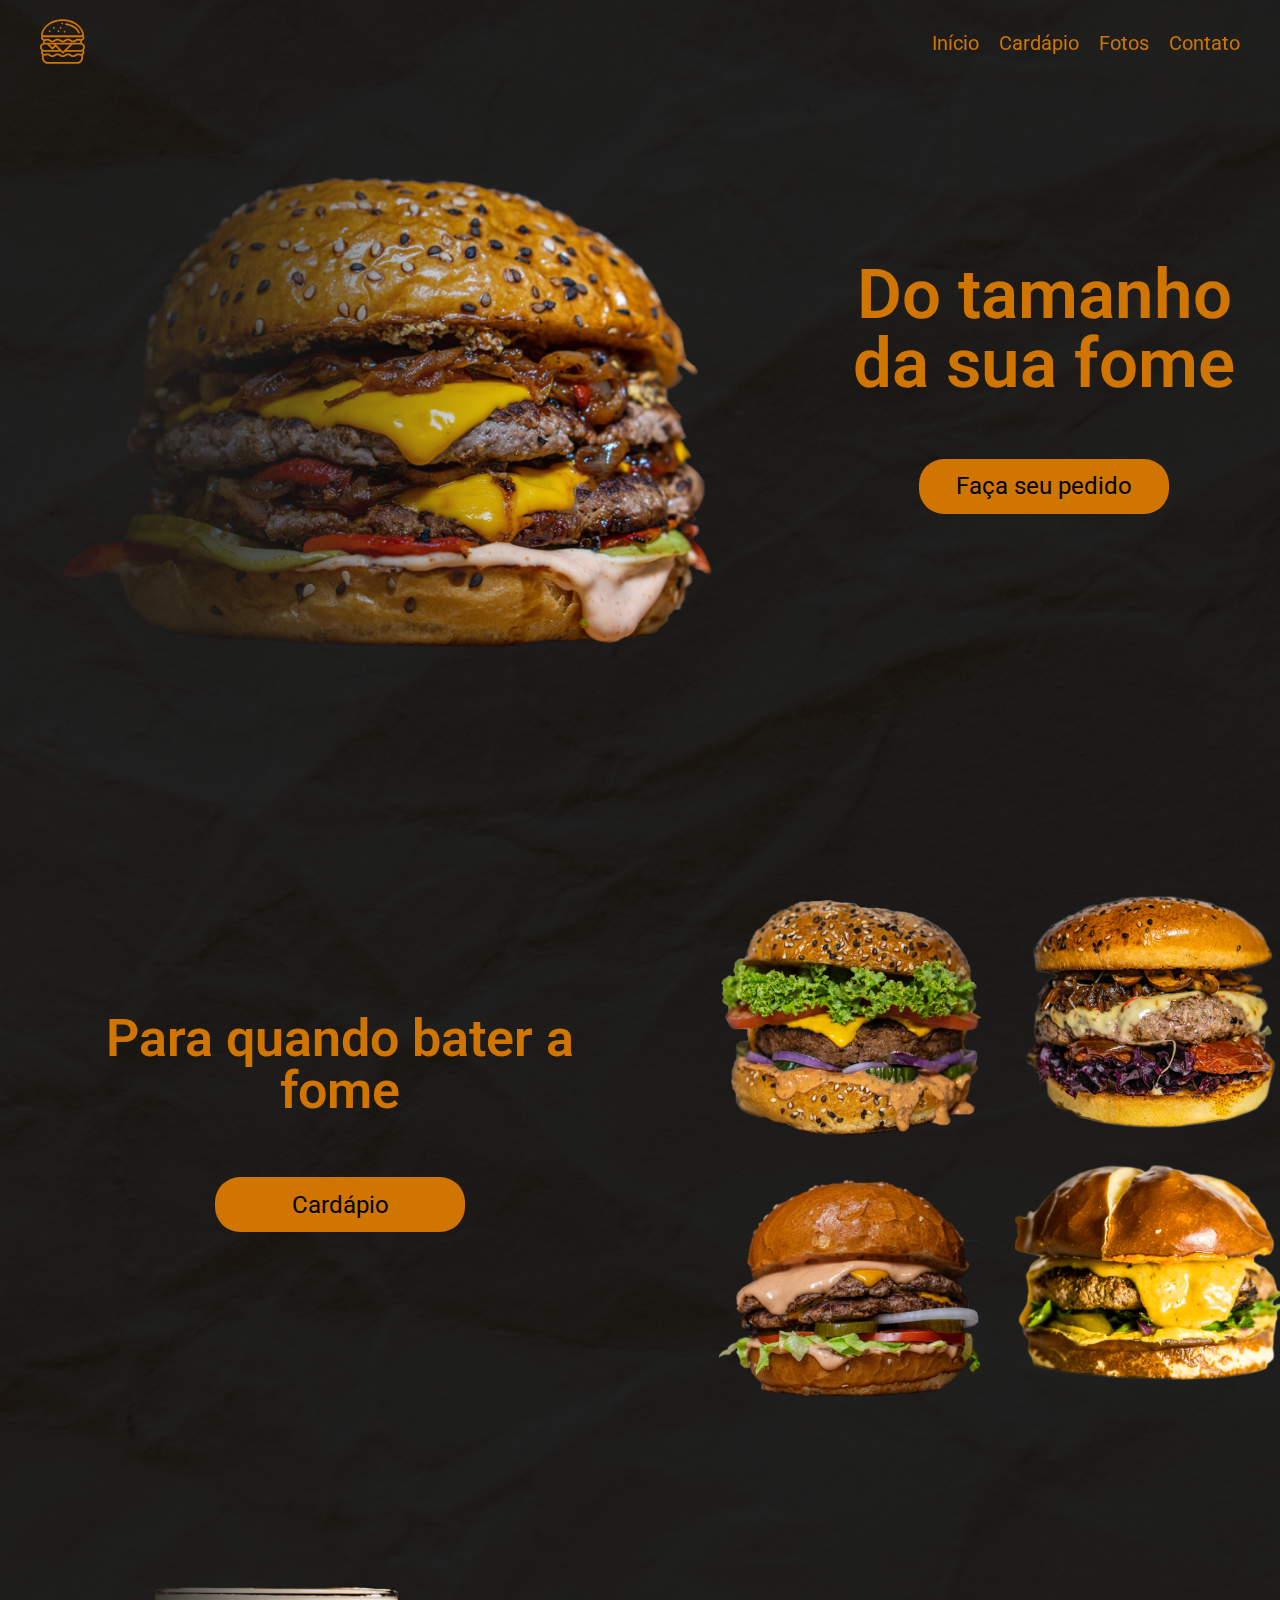
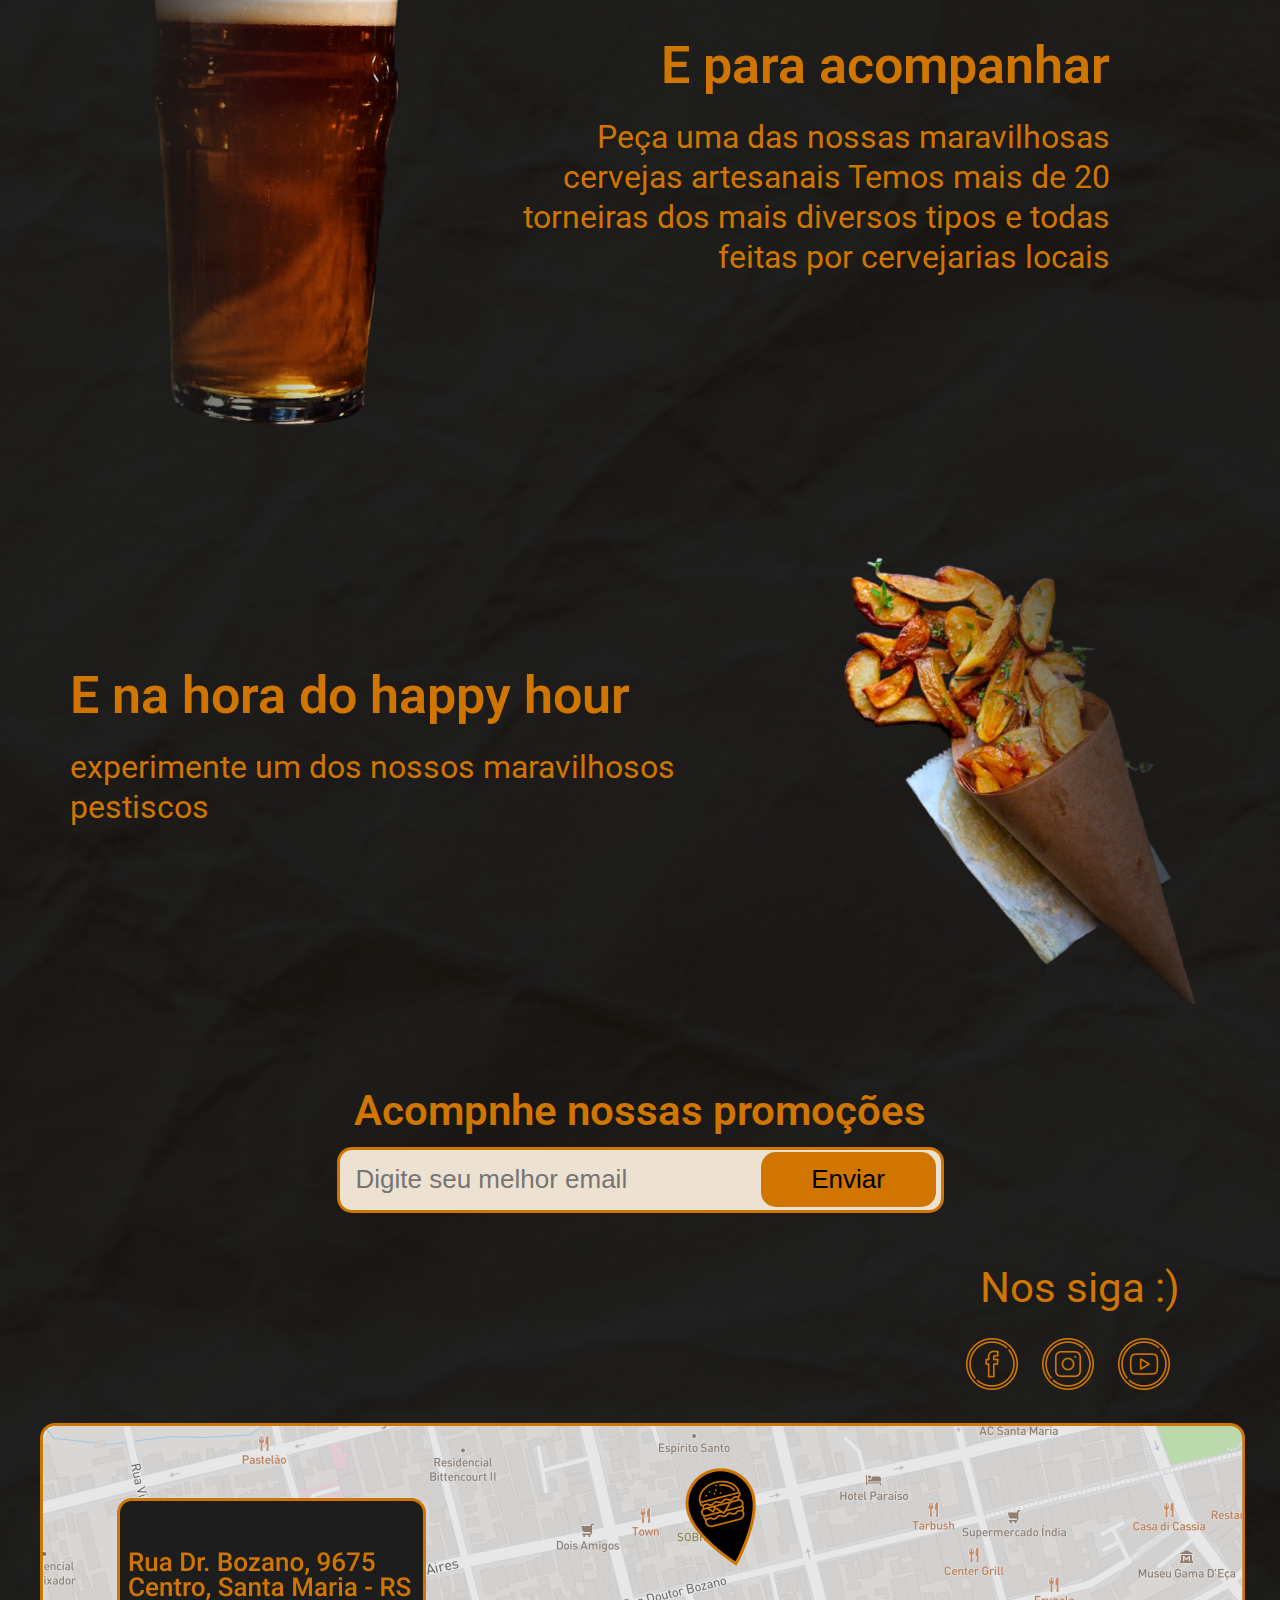
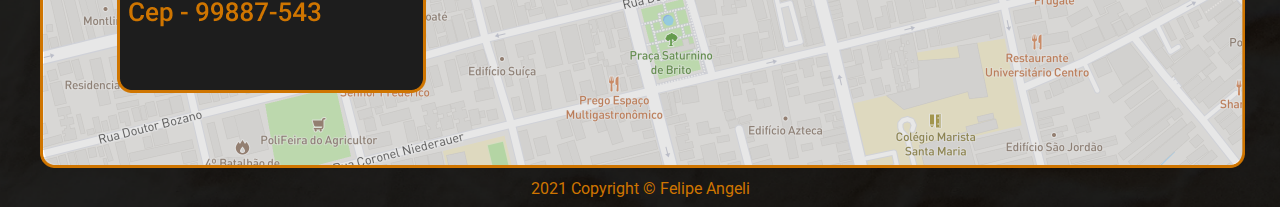
<file: index.html>
<!DOCTYPE html>
<html lang="pt-br">
<head>
    <meta charset="UTF-8">
    <meta http-equiv="X-UA-Compatible" content="IE=edge">
    <meta name="viewport" content="width=device-width, initial-scale=1.0">
    <link rel="stylesheet" href="css/reset.css">
    <link rel="stylesheet" href="css/style.css">
    <link rel="stylesheet" href="css/responsivo-style.css">

    <!--fontes-->
    <link rel="preconnect" href="https://fonts.googleapis.com">
    <link rel="preconnect" href="https://fonts.gstatic.com" crossorigin>
    <link href="https://fonts.googleapis.com/css2?family=Prompt:wght@400;500;600;700&family=Roboto:ital,wght@0,100;0,300;0,400;0,500;0,700;1,300;1,400;1,500&display=swap" rel="stylesheet">

    <!--Favicon-->
    <link rel="shortcut icon" href="imagens/logo.svg">

    <title>Hamburgueria</title>
</head>
<body>
    <header id="header">

        
            <h1><img src="imagens/logo.svg"></h1>

            <nav id="nav">
                
                <button  aria-label="Abrir Menu" id="btn-mobile" aria-haspopup="true" aria-controls="menu" aria-expanded="false">
                    <span id="hamburger"></span>
                </button>

                <ul id="menu" role="menu">
                    <li><a  href="index.html">Início</a></li>
                    <li><a  href="cardapio.html">Cardápio</a></li>
                    <li><a  href="fotos.html">Fotos</a></li>
                    <li><a  href="contato.html">Contato</a></li>
                </ul>
            </nav>
        
    </header>



   
    <main >

        <!--baner-->
        <section class="caixa-baner">

            
              
                <img  class="hamburguer-baner" src="imagens/banerhambuerguer.png" alt="hamburguer do baner">
            
    

           <div class="texto-baner">
               
                <h2>Do tamanho da sua fome</h2>


                <button class="btn-pedido">Faça seu pedido</button>

           </div>
         

        </section>


        <!--cardapio-->
        <section class="caixa-cardapio">

            <div class="texto-cardapio">
               
                <h2>Para quando bater a fome</h2>


                <button class="btn-pedido">Cardápio</button>

            </div>

            <div class="mosaico-hamburguer">
                <div class="row-hamburguers">
                     
                         <div class="row1">
                             
                            <img src="imagens/hamburguer-1.png" alt="foto hamburguer">
                            <img src="imagens/hamburguer-2.png" alt="foto hamburguer">
                        </div>
                        <div class="row2">
                            <img   src="imagens/hamburguer-3.png" alt="foto hamburguer">
                            <img  src="imagens/hamburguer-4.png" alt="foto hamburguer">
                         </div>
                     
                    
                </div>
            </div>




        </section>

         <!--bebida-->
        <section class="caixa-bebida">

            <img class="pint-baner" src="imagens/pint-baner.png" alt="pint de choppe">

            <div class="texto-bebida">
                <h2>E para acompanhar</h2>
                <h3>Peça uma das nossas maravilhosas cervejas artesanais Temos mais de 20 torneiras dos mais diversos tipos e todas feitas por cervejarias locais </h3>
            </div>

        </section>

         <!--acompanhamento-->
         <section class="caixa-acompanhamento">

            <div class="texto-acompanhamento"> 
                <h2>E na hora do happy hour</h2>
                <h3>experimente um dos nossos maravilhosos pestiscos </h3>
            </div>

            <img class="fritas-banner" src="imagens/fritas-banner.png" alt="batata frita rustica">


        </section>


    </main>

    <footer>

        
            <h2>Acompnhe nossas promoções</h2>

            <form class="newsletter">
                <input type="email" placeholder="Digite seu melhor email">
                <button type="submit" class="button_1">Enviar</button>
            </form>
        

            <div class="redes-sociais">
                <h3>Nos siga :)</h3>
                
                <ul>
                    <li><a href="#"></a><img src="imagens/facebook 1.png" alt="facebook"></li>
                    <li><a href="#"></a><img src="imagens/instagram 1.png" alt="instagram"></li>
                    <li><a href="#"></a><img src="imagens/youtube 1.png" alt="youtube"></li>
                </ul>
            </div>
        

            <img class="mapa" src="imagens/mapa.png" alt="mapa localização">

            <p> 2021 Copyright © Felipe Angeli</p>
    </footer>
     
    <script src="script.js"></script>
</body>
</html>
</file>
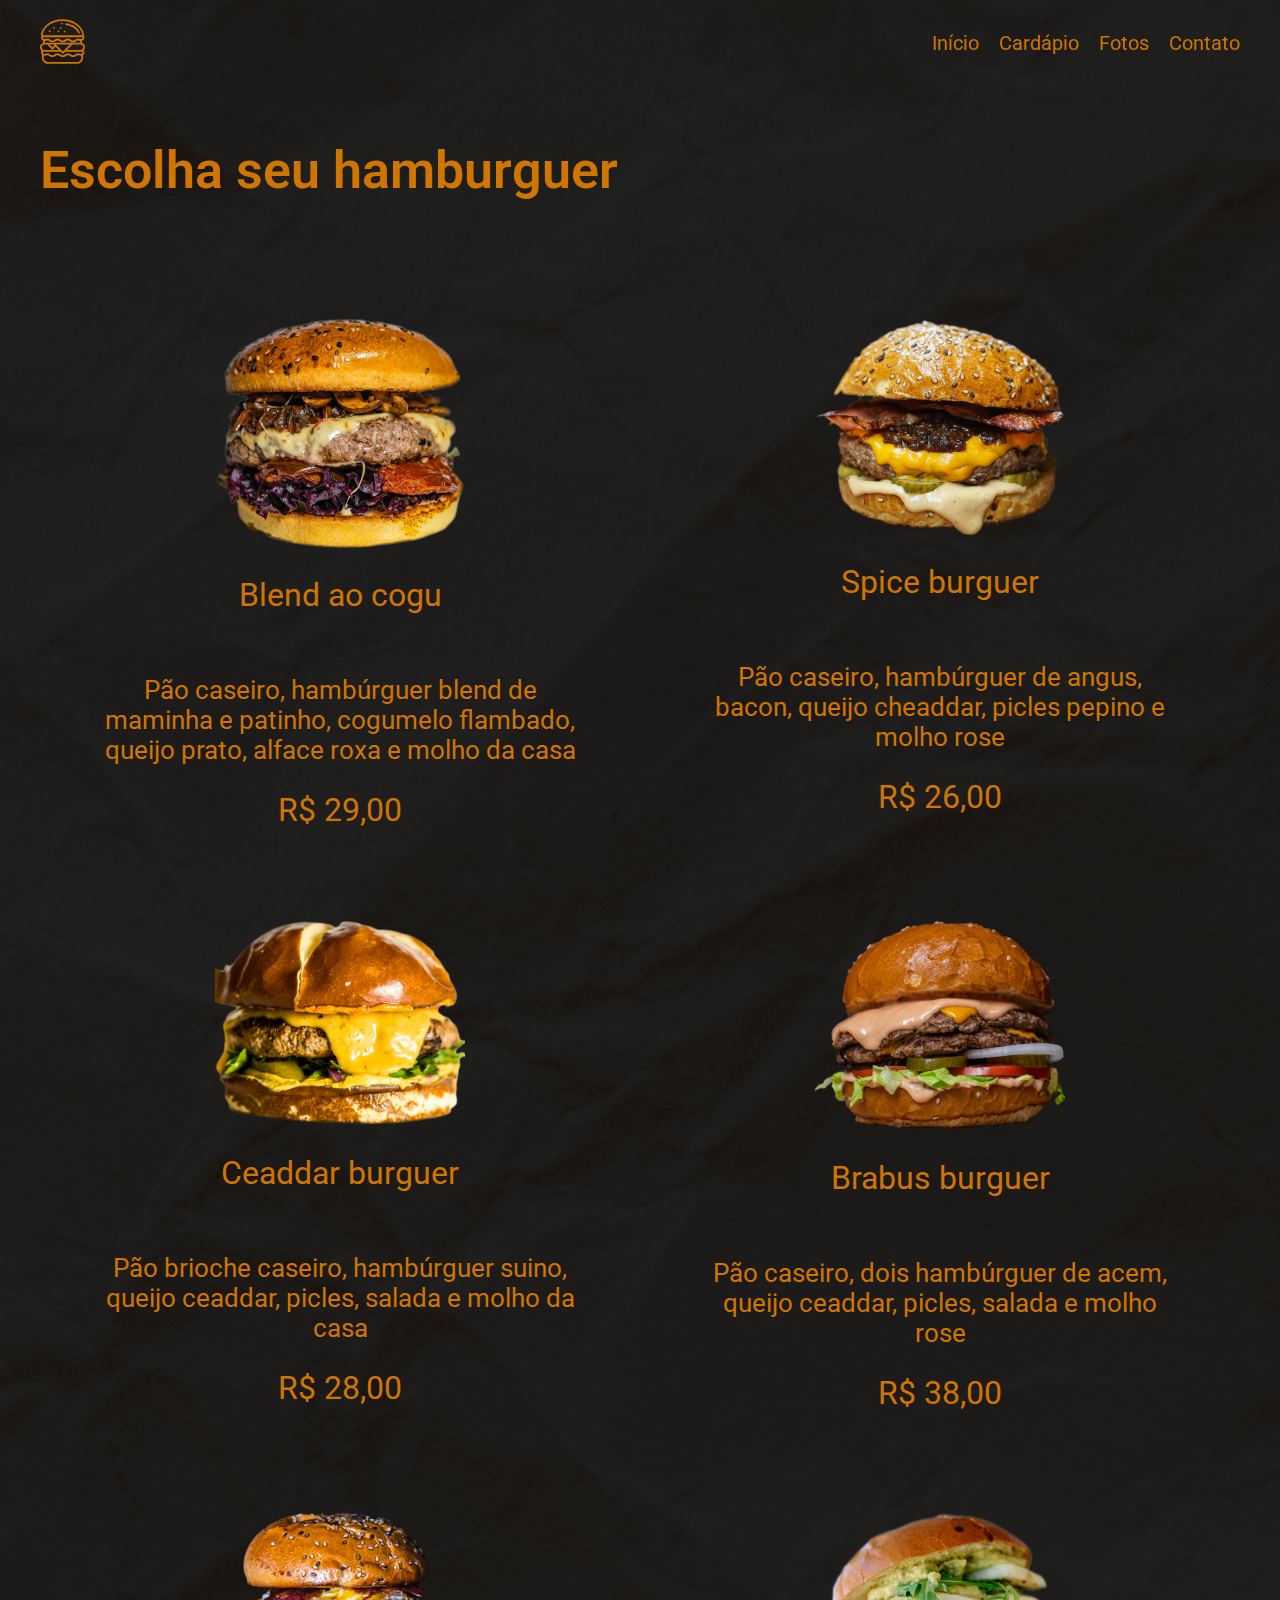
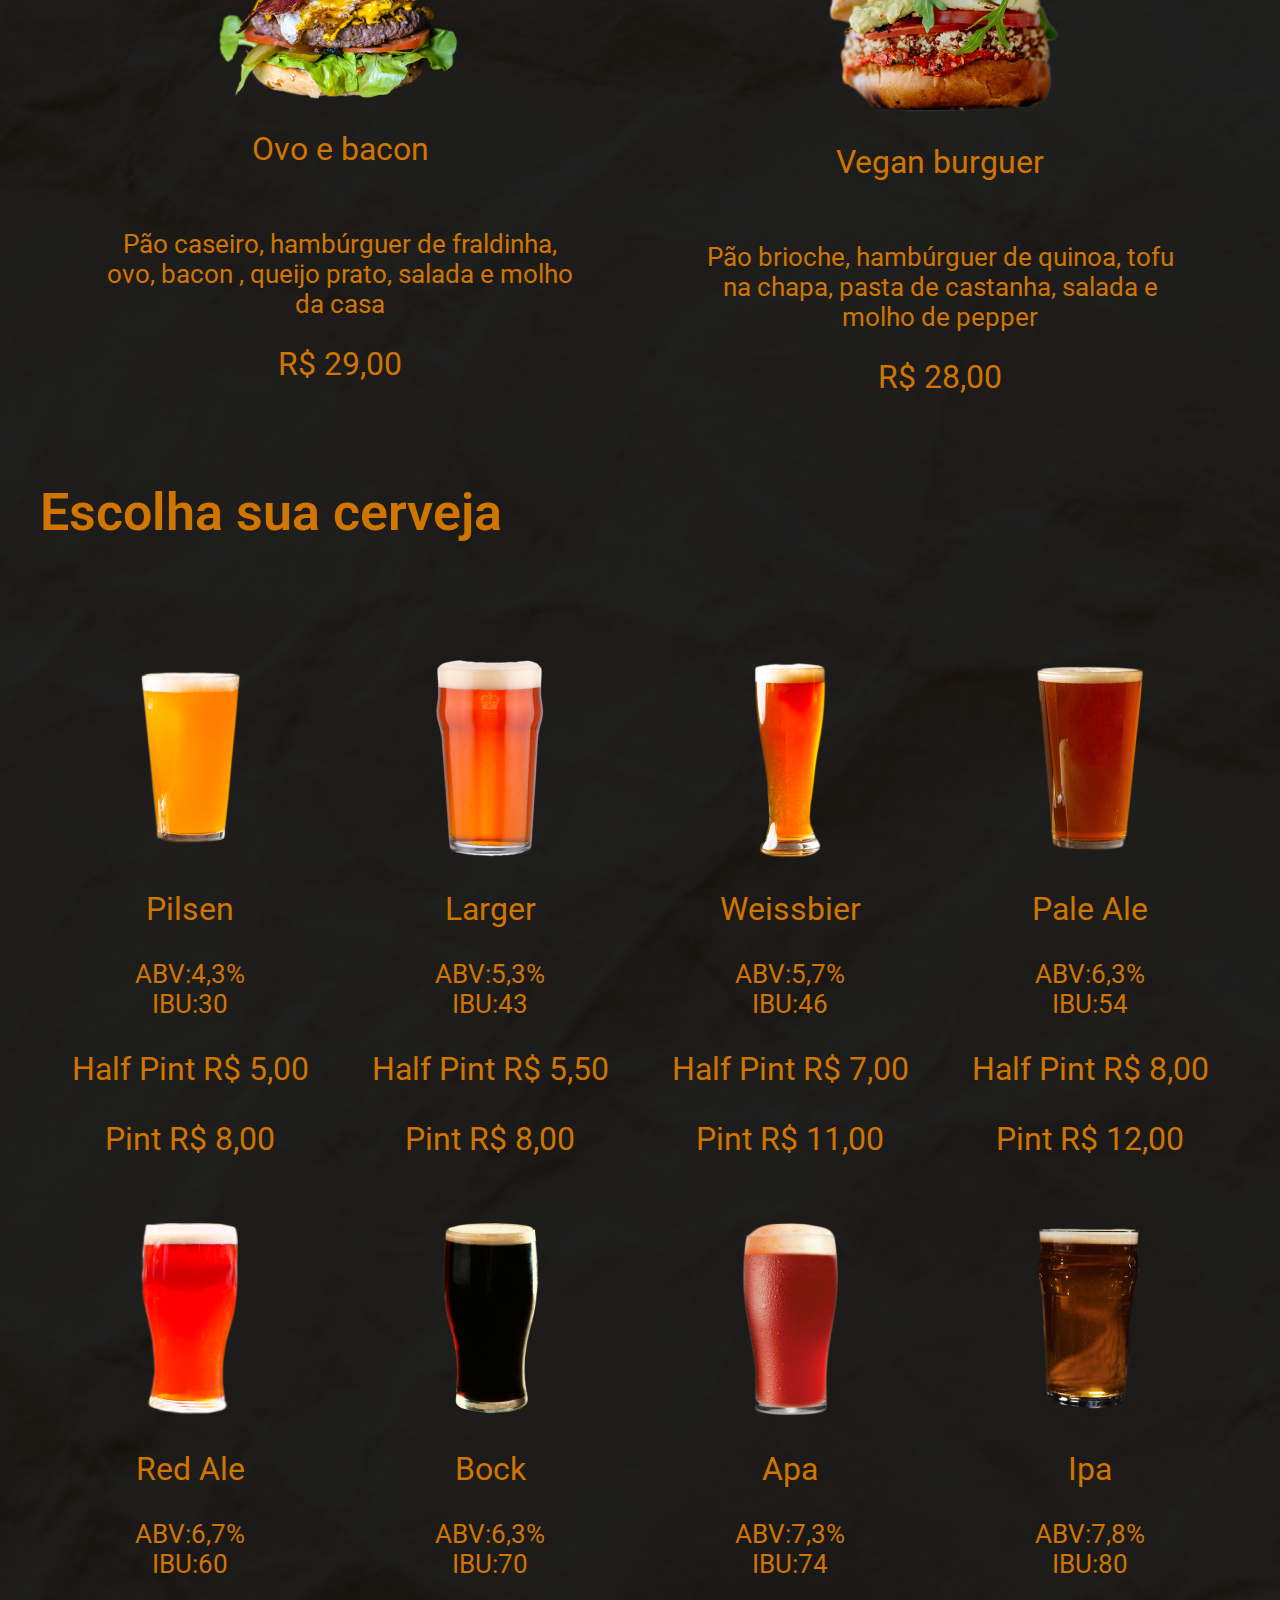
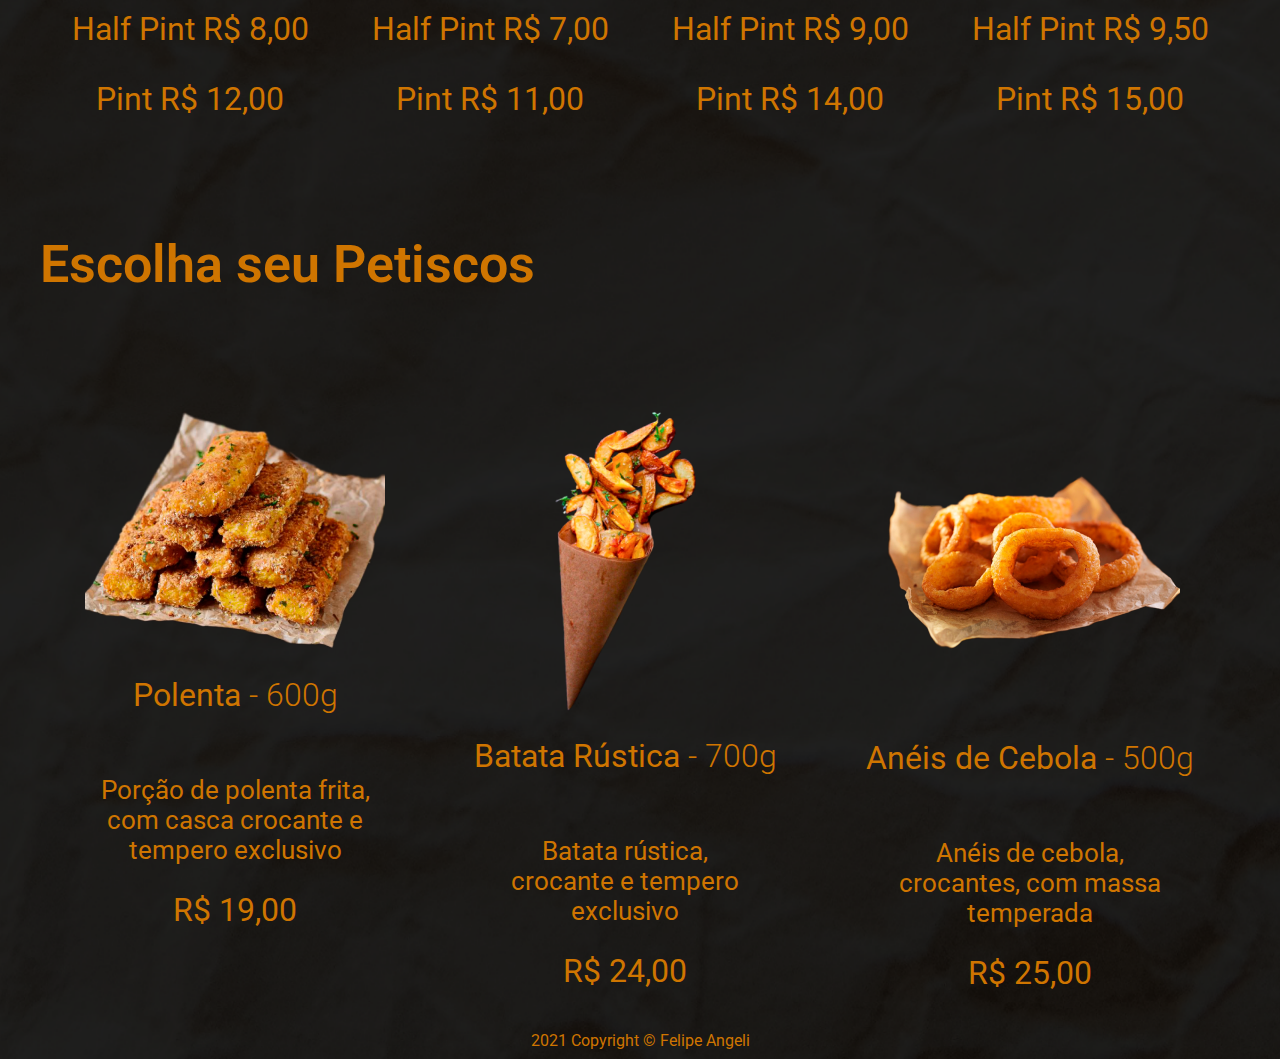
<file: cardapio.html>
<!DOCTYPE html>
<html lang="pt-br">
<head>
    <meta charset="UTF-8">
    <meta http-equiv="X-UA-Compatible" content="IE=edge">
    <meta name="viewport" content="width=device-width, initial-scale=1.0">
    <link rel="stylesheet" href="css/reset.css">
    <link rel="stylesheet" href="css/style.css">
    <link rel="stylesheet" href="css/cardapio.css">
    <link rel="stylesheet" href="css/responsivo-style.css">

    <!--fontes-->
    <link rel="preconnect" href="https://fonts.googleapis.com">
    <link rel="preconnect" href="https://fonts.gstatic.com" crossorigin>
    <link href="https://fonts.googleapis.com/css2?family=Prompt:wght@400;500;600;700&family=Roboto:ital,wght@0,100;0,300;0,400;0,500;0,700;1,300;1,400;1,500&display=swap" rel="stylesheet">

    <!--Favicon-->
    <link rel="shortcut icon" href="imagens/logo.svg">

    <title>Cardápio</title>
</head>
<body>
    <header id="header">

        
        <h1><img src="imagens/logo.svg"></h1>

        <nav id="nav">
            
            <button  aria-label="Abrir Menu" id="btn-mobile" aria-haspopup="true" aria-controls="menu" aria-expanded="false">
                <span id="hamburger"></span>
            </button>

            <ul id="menu" role="menu">
                <li><a  href="index.html">Início</a></li>
                <li><a  href="cardapio.html">Cardápio</a></li>
                <li><a  href="fotos.html">Fotos</a></li>
                <li><a  href="contato.html">Contato</a></li>
            </ul>
        </nav>
    
    </header>
  
    <main >

        <h2 class="titulo-menu">Escolha seu hamburguer</h2>

        <section class="categoria-hamburguer">

                          
                <div class="escolha-hamburguer">
                    <img src="imagens/burguer/hamburguer-blend.png" alt="blend ao cogu">
                    <h3>Blend ao cogu</h3>
                    <p>Pão caseiro, hambúrguer blend de maminha e patinho, cogumelo flambado, queijo prato, alface roxa e molho da casa</p>
                    <h3>R$ 29,00</h3>
                </div>
    
                <div class="escolha-hamburguer">
                    <img src="imagens/burguer/spice-burguer.png" alt="spice-burguer">
                    <h3>Spice burguer</h3>
                    <p>Pão caseiro, hambúrguer de angus, bacon, queijo cheaddar, picles pepino e molho rose</p>
                    <h3>R$ 26,00</h3>
                </div>
      
                <div class="escolha-hamburguer">
                    <img src="imagens/burguer/ceaddar-burguer.png" alt="ceaddar-burguer">
                    <h3>Ceaddar burguer</h3>
                    <p>Pão brioche caseiro, hambúrguer suino, queijo ceaddar, picles, salada e molho da casa</p>
                    <h3>R$ 28,00</h3>
                </div>
            
                <div class="escolha-hamburguer">
                    <img src="imagens/burguer/brabus-burguer.png" alt="brabus-burguer">
                    <h3>Brabus burguer</h3>
                    <p>Pão caseiro, dois hambúrguer de acem, queijo ceaddar, picles, salada e molho rose</p>
                    <h3>R$ 38,00</h3>
                </div>
           
                <div class="escolha-hamburguer">
                    <img src="imagens/burguer/ovoebacon.png" alt="ovo e bacon burguer">
                    <h3>Ovo e bacon</h3>
                    <p>Pão caseiro, hambúrguer de fraldinha, ovo, bacon , queijo prato, salada e molho da casa</p>
                    <h3>R$ 29,00</h3>
                </div>
    
                <div class="escolha-hamburguer">
                    <img src="imagens/burguer/veganburguer.png" alt="vegan burguer">
                    <h3>Vegan burguer</h3>
                    <p>Pão brioche, hambúrguer de quinoa, tofu na chapa, pasta de castanha, salada e molho de pepper</p>
                    <h3>R$ 28,00</h3>
                </div>      

        </section>

        <h2 class="titulo-menu">Escolha sua cerveja</h2>

        <section class="categoria-cerveja">
            <div class="escolha-cerveja">
                <img src="imagens/cervejas/pilsen.png" alt="pilsen">
                <h3>Pilsen</h3>
                <p>ABV:4,3%  IBU:30</p>
                <h3>Half Pint R$ 5,00</h3>
                <h3>Pint R$ 8,00</h3>
            </div>

            <div class="escolha-cerveja">
                <img src="imagens/cervejas/larger.png" alt="larger">
                <h3>Larger</h3>
                <p>ABV:5,3%  IBU:43 </p>
                <h3>Half Pint R$ 5,50</h3>
                <h3>Pint R$ 8,00</h3>
            </div>

            <div class="escolha-cerveja">
                <img src="imagens/cervejas/weissbier.png" alt="weissbier">
                <h3>Weissbier</h3>
                <p>ABV:5,7%  IBU:46 </p>
                <h3>Half Pint R$ 7,00</h3>
                <h3>Pint R$ 11,00</h3>
            </div>

            <div class="escolha-cerveja">
                <img src="imagens/cervejas/paleale.png" alt="Pale Ale">
                <h3>Pale Ale</h3>
                <p>ABV:6,3%  IBU:54 </p>
                <h3>Half Pint R$ 8,00</h3>
                <h3>Pint R$ 12,00</h3>
            </div>

            <div class="escolha-cerveja">
                <img src="imagens/cervejas/redale.png" alt="Red Ale">
                <h3>Red Ale</h3>
                <p>ABV:6,7%  IBU:60 </p>
                <h3>Half Pint R$ 8,00</h3>
                <h3>Pint R$ 12,00</h3>
            </div>

            <div class="escolha-cerveja">
                <img src="imagens/cervejas/bock.png" alt="Bock">
                <h3>Bock</h3>
                <p>ABV:6,3%  IBU:70 </p>
                <h3>Half Pint R$ 7,00</h3>
                <h3>Pint R$ 11,00</h3>
            </div>

            <div class="escolha-cerveja">
                <img src="imagens/cervejas/apa.png" alt="Apa">
                <h3>Apa</h3>
                <p>ABV:7,3%  IBU:74 </p>
                <h3>Half Pint R$ 9,00</h3>
                <h3>Pint R$ 14,00</h3>
            </div>

            <div class="escolha-cerveja">
                <img src="imagens/cervejas/ipa.png" alt="Ipa">
                <h3>Ipa</h3>
                <p>ABV:7,8%  IBU:80 </p>
                <h3>Half Pint R$ 9,50</h3>
                <h3>Pint R$ 15,00</h3>
            </div>


        </section>

        <h2 class="titulo-menu">Escolha seu Petiscos</h2>

        <section class="categoria-petiscos">

            <div class="escolha-petiscos">
                <img  class="escolha-petiscos-polenta" src="imagens/petiscos/polenta.png" alt="porção polenta">
                <h3>Polenta <span style="font-weight: 300;">- 600g</span></h3>
                <p>Porção de polenta frita, com casca crocante e tempero exclusivo</p>
                <h3>R$ 19,00</h3>
            </div>

            <div class="escolha-petiscos">
                <img  src="imagens/petiscos/batata.png" alt="porção batatarustica">
                <h3>Batata Rústica <span style="font-weight: 300;">- 700g</span></h3>
                <p>Batata rústica, crocante e tempero exclusivo</p>
                <h3>R$ 24,00</h3>
            </div>

            <div class="escolha-petiscos">
                <img class="escolha-petiscos-cebola"" src="imagens/petiscos/cebola.png" alt="porção anéis de cebola">
                <h3>Anéis de Cebola <span style="font-weight: 300;">- 500g</span></h3>
                <p>Anéis de cebola, crocantes, com massa temperada</p>
                <h3>R$ 25,00</h3>
            </div>


        </section>

    </main>

    <footer>
            <p> 2021 Copyright © Felipe Angeli</p>
    </footer>
     
    <script src="script.js"></script>    
</body>
</html>
</file>
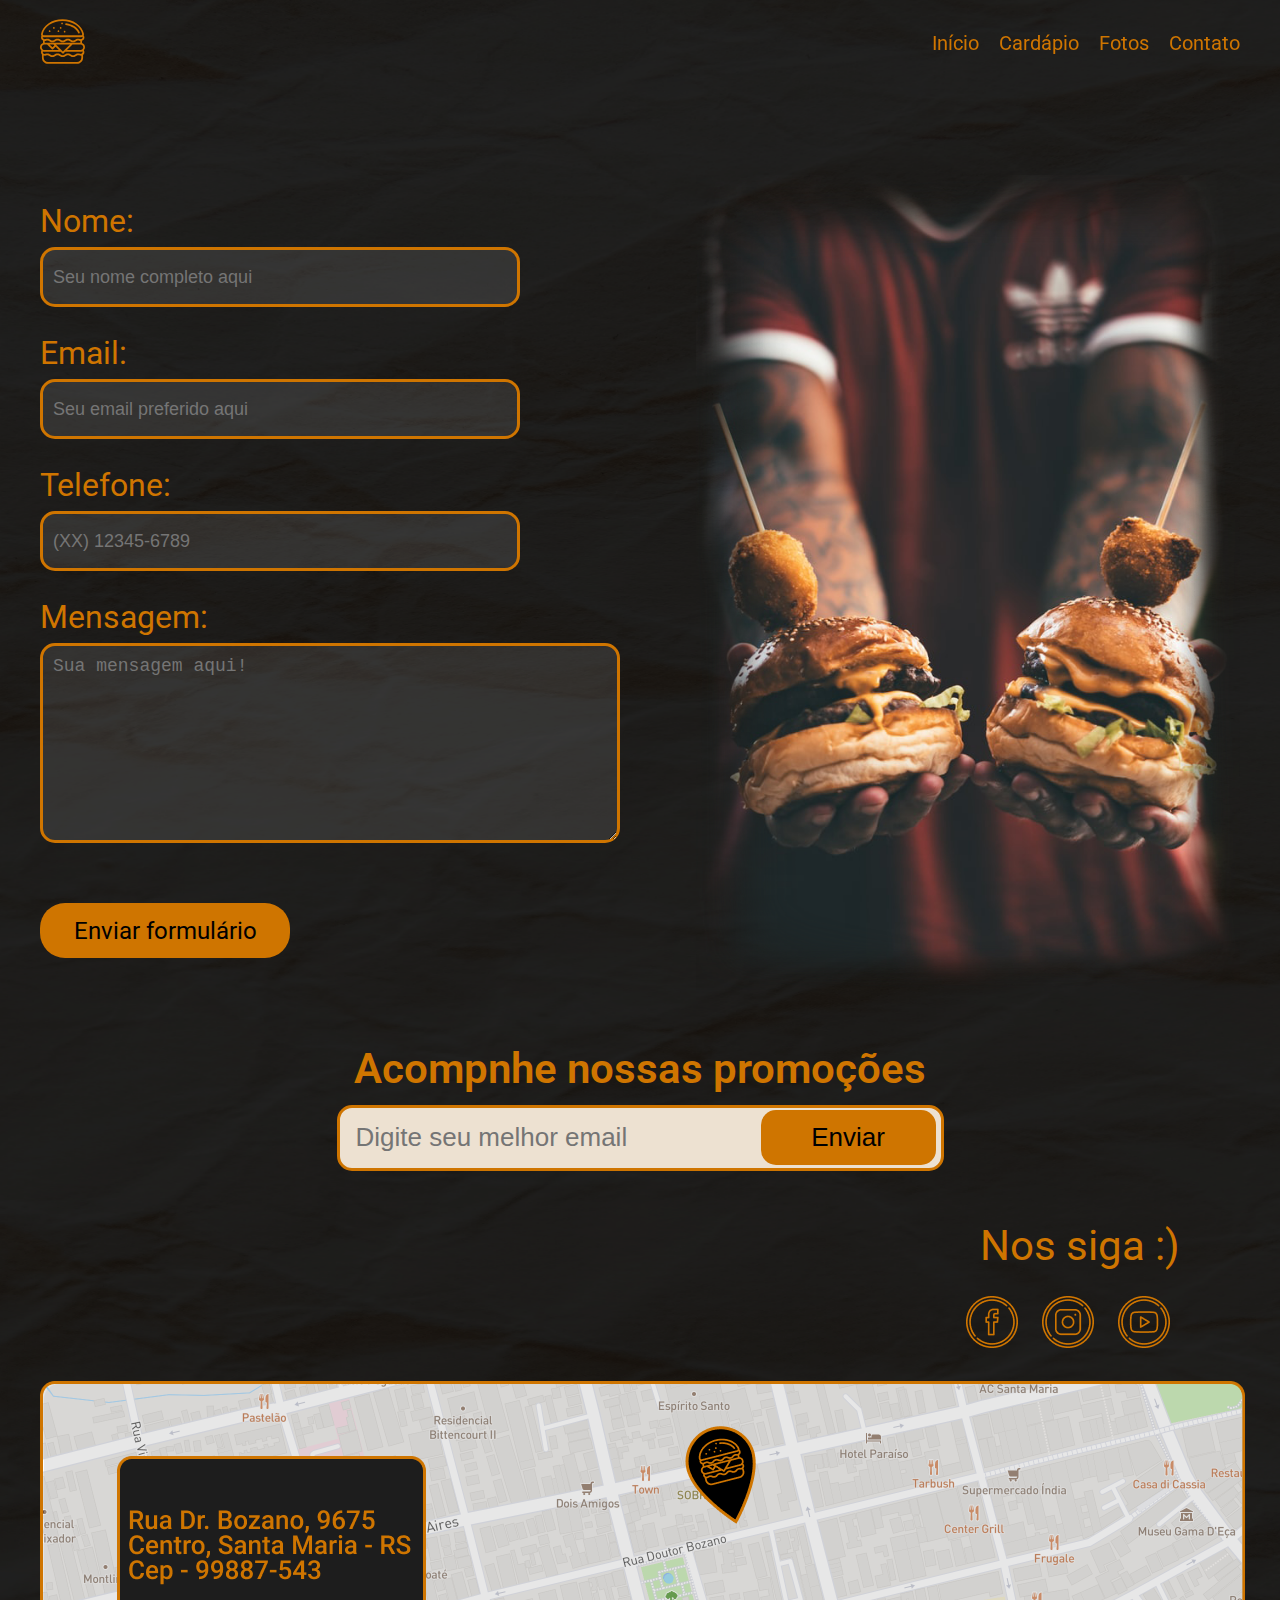
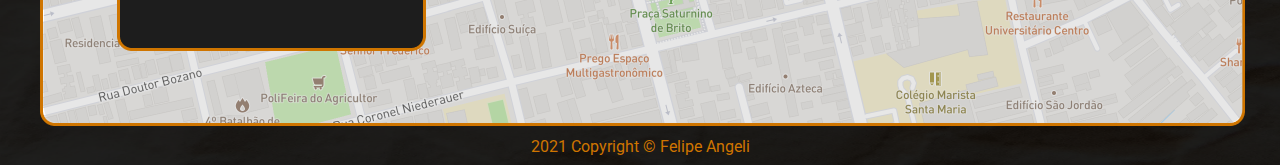
<file: contato.html>
<!DOCTYPE html>
<html lang="pt-br">
<head>
    <meta charset="UTF-8">
    <meta http-equiv="X-UA-Compatible" content="IE=edge">
    <meta name="viewport" content="width=device-width, initial-scale=1.0">
    <link rel="stylesheet" href="css/reset.css">
    <link rel="stylesheet" href="css/style.css">
    <link rel="stylesheet" href="css/cardapio.css">
    <link rel="stylesheet" href="css/fotos.css">
    <link rel="stylesheet" href="css/contato.css">
    <link rel="stylesheet" href="css/responsivo-style.css">

    <!--fontes-->
    <link rel="preconnect" href="https://fonts.googleapis.com">
    <link rel="preconnect" href="https://fonts.gstatic.com" crossorigin>
    <link href="https://fonts.googleapis.com/css2?family=Prompt:wght@400;500;600;700&family=Roboto:ital,wght@0,100;0,300;0,400;0,500;0,700;1,300;1,400;1,500&display=swap" rel="stylesheet">
    <!--Favicon-->
    <link rel="shortcut icon" href="imagens/logo.svg">

    <title>Fotos</title>
</head>
<body>
    <header id="header">

        
        <h1><img src="imagens/logo.svg"></h1>

        <nav id="nav">
            
            <button  aria-label="Abrir Menu" id="btn-mobile" aria-haspopup="true" aria-controls="menu" aria-expanded="false">
                <span id="hamburger"></span>
            </button>

            <ul id="menu" role="menu">
                <li><a  href="index.html">Início</a></li>
                <li><a  href="cardapio.html">Cardápio</a></li>
                <li><a  href="fotos.html">Fotos</a></li>
                <li><a  href="contato.html">Contato</a></li>
            </ul>
        </nav>
    
    </header>
  
    <main >   

        <img class="foto-contato" src="imagens/foto-contato.png" alt="foto decorativa">

       <form action="" class="formulario">

        <label for="nomesobrenome">Nome:</label>
        <input type="text" class="input-padrao" required placeholder="Seu nome completo aqui">

        <label for="email">Email:</label>
        <input type="text" class="input-padrao" required placeholder="Seu email preferido aqui">

        <label for="telefone">Telefone:</label>
        <input type="text" class="input-padrao" required placeholder="(XX) 12345-6789">

        <label for="mensagem">Mensagem:</label>
        <textarea name="" id="mensagem" cols="30" rows="10">Sua mensagem aqui!</textarea>

        <input class="btn-pedido" type="submit" value="Enviar formulário" >

       </form>

    </main>

    <footer>

        
        <h2>Acompnhe nossas promoções</h2>

        <form class="newsletter">
            <input type="email" placeholder="Digite seu melhor email">
            <button type="submit" class="button_1">Enviar</button>
        </form>
    

        <div class="redes-sociais">
            <h3>Nos siga :)</h3>
            
            <ul>
                <li><a href="#"></a><img src="imagens/facebook 1.png" alt="facebook"></li>
                <li><a href="#"></a><img src="imagens/instagram 1.png" alt="instagram"></li>
                <li><a href="#"></a><img src="imagens/youtube 1.png" alt="youtube"></li>
            </ul>
        </div>
    

        <img class="mapa" src="imagens/mapa.png" alt="mapa localização">

        <p> 2021 Copyright © Felipe Angeli</p>
</footer>
<script src="script.js"></script>
</body>
</html>
</file>
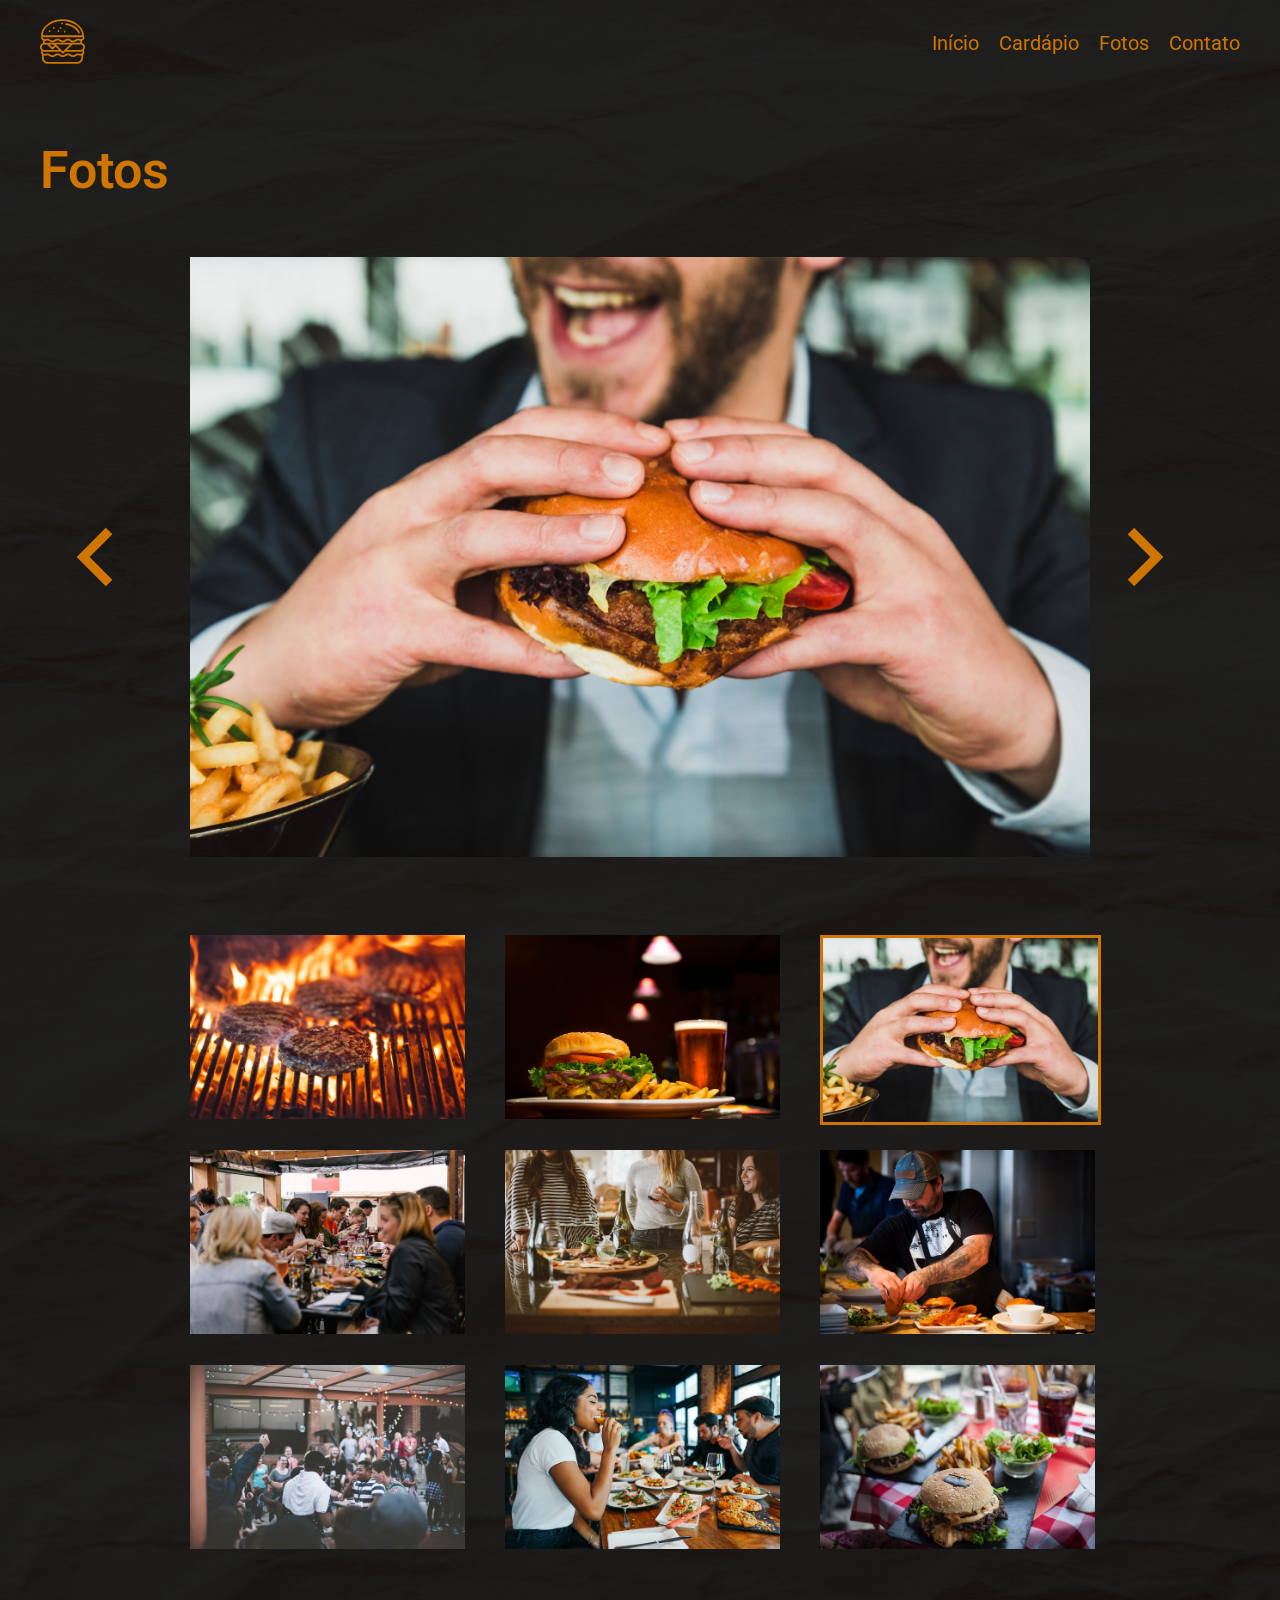
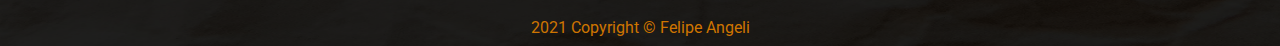
<file: fotos.html>
<!DOCTYPE html>
<html lang="pt-br">
<head>
    <meta charset="UTF-8">
    <meta http-equiv="X-UA-Compatible" content="IE=edge">
    <meta name="viewport" content="width=device-width, initial-scale=1.0">
    <link rel="stylesheet" href="css/reset.css">
    <link rel="stylesheet" href="css/style.css">
    <link rel="stylesheet" href="css/cardapio.css">
    <link rel="stylesheet" href="css/fotos.css">
    <link rel="stylesheet" href="css/responsivo-style.css">

    <!--fontes-->
    <link rel="preconnect" href="https://fonts.googleapis.com">
    <link rel="preconnect" href="https://fonts.gstatic.com" crossorigin>
    <link href="https://fonts.googleapis.com/css2?family=Prompt:wght@400;500;600;700&family=Roboto:ital,wght@0,100;0,300;0,400;0,500;0,700;1,300;1,400;1,500&display=swap" rel="stylesheet">

    <!--Favicon-->
    <link rel="shortcut icon" href="imagens/logo.svg">

    <title>Fotos</title>
</head>
<body>
    <header id="header">

        
        <h1><img src="imagens/logo.svg"></h1>

        <nav id="nav">
            
            <button  aria-label="Abrir Menu" id="btn-mobile" aria-haspopup="true" aria-controls="menu" aria-expanded="false">
                <span id="hamburger"></span>
            </button>

            <ul id="menu" role="menu">
                <li><a  href="index.html">Início</a></li>
                <li><a  href="cardapio.html">Cardápio</a></li>
                <li><a  href="fotos.html">Fotos</a></li>
                <li><a  href="contato.html">Contato</a></li>
            </ul>
        </nav>
    
    </header>
  
    <main >   

        <h2 class="titulo-menu">Fotos</h2>

        <section class="imagem-principal">
            <ul>
                <li>
                    <a href="#"><img src="imagens/arrowleft.svg" alt="imagem a esquerda"></a>
                </li>
            </ul>

            <div class="foto-principal">
                <img src="imagens/fotos/9principal.jpg" alt="Foto principal">

                    <!--visivel so em mobile-->
                <div class="dot">
                    <div class="progresso"></div>
                    <div class="progresso"></div>
                    <div class="progresso"></div>
                </div>
            
            </div>


            <ul>
                <li>
                    <a href="#"><img src="imagens/arrowright.png" alt="imagem a direita"></a>
                </li>
            </ul>

           

        </section>

        <section>

            <div class="galeria-fotos">

                <a href="#"><img src="imagens/fotos/1.jpg" alt=""></a>
                <a href="#"><img src="imagens/fotos/2.jpg" alt=""></a>
                <a href="#"><img class="imagemtres" src="imagens/fotos/3.jpg" alt=""></a>
                <a href="#"><img src="imagens/fotos/4.jpg" alt=""></a>
                <a href="#"><img src="imagens/fotos/5.jpg" alt=""></a>
                <a href="#"><img src="imagens/fotos/6.jpg" alt=""></a>
                <a href="#"><img src="imagens/fotos/7.jpg" alt=""></a>
                <a href="#"><img src="imagens/fotos/8.jpg" alt=""></a>
                <a href="#"><img src="imagens/fotos/10.jpg" alt=""></a>

            </div>
        </section>

    

    </main>

    <footer>
            <p> 2021 Copyright © Felipe Angeli</p>
    </footer>
    <script src="script.js"></script>   
</body>
</html>
</file>
<file: css/style.css>
/*
font-family: 'Prompt', sans-serif;
font-family: 'Roboto', sans-serif; 
*/

:root{

    --cor-primaria: rgb(207, 117, 0);
    --cor-secundaria:rgba(207, 117, 0, 0.5);

}

body{
    
 background: black  url(../imagens/textura.png) no-repeat;
 background-size: 100% 100%;
 font-family: 'Roboto', sans-serif; 
 max-width: 1200px;
 min-width: 320px;
 margin: auto;
}





/* posicionamento do menu*/
#header{
    padding: 20px 0;
    height: 45px;
    
    display: flex;
    align-items: center;
    justify-content: space-between;
}

#menu{
    
    display: flex;
    top: 30px;
    right: 0;
}

#menu li{
    display: inline;
    margin-left: 20px;
   
}

#menu a{
    text-decoration: none;
    color: var(--cor-primaria);
    font-size: 20px;
    display:block;
    
    transform: translateZ(0);
    backface-visibility: hidden;
    transition-duration: 1s;
    
}

#menu  a:hover,a:focus, a:active {
    transform: scale(1.2);
    text-decoration:underline overline; 
    text-decoration-thickness: 2px;
}

#btn-mobile {
    display: none;
}


h2{
    font-family: 'Roboto', sans-serif; 
    font-size: 52px;
    font-weight: 600;
    color:var(--cor-primaria); 
    
}

h3{
    font-size:32px ;
    color: var(--cor-primaria);
    line-height: 40px;
    padding-top: 25px;
}



/*banner inicio*/
.caixa-baner{
    /*display: flex;*/
    display: grid;
    grid-template-areas: "l r";
    /*grid-template-columns: 1fr;*/
}

.hamburguer-baner {
    /*flex-flow: row nowrap;
    justify-content: flex-start;*/

    grid-area: "l";
    height: 80%;
    /*width: 60vw;
    height: 60vh;*/
    
    margin-top: 60px;
}

.texto-baner{
    grid-area: "r";
    /*flex-flow: row nowrap;
    justify-content: flex-end;*/
    margin: 11em 0 0 6.5em;
    text-align: center;
    
}

.texto-baner h2{
    grid-area: "r";
    font-family: 'Roboto', sans-serif; 
    font-size: 4.3em;
    font-weight: 600;
    color:var(--cor-primaria); 
    
}

.btn-pedido{
    margin-top: 60px ;
    width: 250px;
    height: 55px;
    font-size: 1.5em;
    font-family: 'Roboto', sans-serif; 
    border: none;
    background-color: var(--cor-primaria); 
    border-radius: 25px;
    cursor: pointer;
}

.btn-pedido:hover {
    background-color: var(--cor-secundaria) ;
    border: 2px solid var(--cor-primaria);
    color: white;
    transition: all 0.5s ease-in;
    transition-delay: 0.05s;
    
}


/*cardapio*/

.caixa-cardapio{
    display: grid; 
    margin: 20px auto 30px auto;
    grid-template-columns:  50%;
    margin: 60 auto;
}

.texto-cardapio{
    grid-column: 1;
    grid-row: 1;
    margin:  250px 60px ;
    text-align: center;
    
}

.mosaico-hamburguer{
    grid-column: 2;
    grid-row: 1;
    margin:  100px 60px ;
    text-align: center;
    
}
.row-hamburguers img{
    padding: 1em;
}

.row-hamburguers{
    display: grid;
    grid-template-columns: 1fr 1fr;
    row-gap: 15px;
}

.row1{
    grid-column: 2;
    grid-row: 2;
   
}
.row2{
    grid-column: 1;
    grid-row: 2;
}

/*bebidas*/

.caixa-bebida{
    display: flex;
    margin: 60px 100px;
}

.pint-baner{
    justify-content: flex-start;
    height: 450px ;
}

.texto-bebida{
    justify-content: flex-end;
    text-align: right;
    margin: 60px 30px 0px 100px;
}




/*acompanhamento*/

.caixa-acompanhamento{
    display: flex;
}

.texto-acompanhamento{
    justify-content: flex-start;
    margin: 100px 100px 100px 30px;
    padding-top: 80px;
}

.fritas-banner{
    justify-content: flex-end ;
    height: 600px;
}


/*foother*/

footer h2{
    text-align: center;
    font-size: 2.62em;
    margin-bottom: 15px;
}

.newsletter{
    margin: auto;
    border: 3px solid var(--cor-primaria);
    height: 60px;
	width: 596px;
	display: flex;
	align-items: center;
	border-radius: 15px;
	padding-right: 5px;
	background-color:#EDE1D1 ;
    
}

footer input {
	border: 0;
	flex: 1;
	padding: 0 16px;
	outline: none;
	background-color: transparent;
    font-size: 26px;
}



footer button {
	height: 55px;
	width: 175px;
    font-size: 1.625em;
    border: 0;
	border-radius: 15px;
	background-color: var(--cor-primaria);
	cursor: pointer;
}

footer button:hover {
    background-color: var(--cor-secundaria) ;
    border: 2px solid var(--cor-primaria);
    color: rgb(0, 0, 0);
    transition: all 0.5s ease-in;
    transition-delay: 0.05s;
}


.redes-sociais{
    display: flex;
    flex-direction: column;
    justify-content: flex-end;
    align-items: flex-end;
    margin: 30px 60px;
}

.redes-sociais h3{
    font-size: 42px ;
    color:  var(--cor-primaria);
    padding-bottom: 30px;
}

.redes-sociais li  {
    display: inline-block;
    padding: 0 10px;
    cursor: pointer;
    transition: 1s;
}

.redes-sociais li:hover, li:focus, li:active{
        transform: scale(1.2);
        
}

footer p{
    text-align: center;
    color: var(--cor-primaria);
    padding: 10px 0;
}
</file>
<file: css/responsivo-style.css>
@media (max-width: 900px){

    #header img{
        margin-left: 20px;
    }

    #menu {
        display: block;
        position: absolute;
        width: 100%;
        top: 70px;
        right: 0px;
        background: #1b1b1bb9;
        transition: 0.6s;
        z-index: 1000;
        height: 0px;
        visibility: hidden;
        overflow-y: hidden;
        
      }
      #nav.active #menu {
        height: calc(100vh - 70px);
        visibility: visible;
        overflow-y:auto;
        
      }
      #menu  a {
        display: flex;
        flex-direction: column;
        text-align: right;
        
        padding: 1rem;
        margin: 0 1rem;
        
      }

      #btn-mobile {
        display: flex;
        padding: 0.5rem 1rem;
        font-size: 2rem;
        border: none;
        background: none;
        cursor: pointer;
        gap: 0.5rem;
      }
      #hamburger {
        color: var(--cor-primaria);
        border-top: 3px solid;
        width: 30px;
      }
      #hamburger::after,
      #hamburger::before {
        content: '';
        display: block;
        width: 30px;
        height: 3px;
        background: currentColor;
        margin-top: 5px;
        transition: 0.3s;
        position: relative;
      }
      #nav.active #hamburger {
        border-top-color: transparent;
      }
      #nav.active #hamburger::before {
        transform: rotate(135deg);
      }
      #nav.active #hamburger::after {
        transform: rotate(-135deg);
        top: -7px;
      }

      /*h2 - h3*/

      h2{
        font-size: 42px; 
    }
    
    h3{
        font-size:22px ;
        line-height: 30px;
        padding-top: 25px;
    }

      /*banner*/

      .hamburguer-baner{
        height: auto;
        width: 50vw;
        height: 50vh;
    }

    .texto-baner{
        margin-top: 7.5em;
    }

    .texto-baner h2{
        font-size: 52px;
    }

    
    /*cardapio*/
    .caixa-cardapio{
        display: grid; 
        margin: 20px auto 30px auto;
        grid-template-columns:  80%;
        margin: 60 auto;
    }
  
   .mosaico-hamburguer{
    max-width: 100%;
    grid-column: 1;
    grid-row: 1;
    margin: 0 7px;
   }

   .texto-cardapio{
    grid-column: 1;
    grid-row: 2;
    margin: 30px;
    
    } 

  

  
  
        
    

    /*bebidas*/

    .pint-baner{
        height: 350px ;
    }

    .texto-bebida{
        margin:  7% 3%;
    }




    /*acompanhamento*/

    .texto-acompanhamento{
        margin: 10%;
    
    }

    .fritas-banner{
        height: 450px;
        margin-right: 30px;
    }


    /*foother*/


    .mapa{
        display: flex;
        margin: 0 auto;
        width: 90%;
    }


}

    
    
      
@media screen and  (max-width: 700px) {
    .caixa-banner{
        
        display: grid; 
        
        
        margin: 20px auto 30px auto;
        grid-template-columns:  50%;
        
    }

    .hamburguer-baner  {
        
        width: 90%;
        grid-column: 1;
        grid-row: 1;
       
    }

    .texto-baner {
        
        grid-column: 1;
        grid-row: 2;
        justify-content: center;
        margin: 3em 2em 2em 2em ;
    }

    /*cardapio*/
    .caixa-cardapio{
        display: grid; 
        margin: 20px auto 30px auto;
        grid-template-columns:  100%;
        margin: 60 auto;
    }
    .mosaico-hamburguer{
        /*display: grid;
        grid-template-rows:  auto auto ; 
        grid-template-columns: auto auto;
        align-items: center;
        z-index: 1;*/
    }
   .mosaico-hamburguer img{
    width: 30vw;
    grid-column: 1;
    grid-row: 2;
    margin: 0 7px;
   }

   .texto-cardapio h2{
       margin: 0;
   }
   .texto-cardapio{
    
    grid-column: 1;
    grid-row: 2;
    margin: 30px auto;
   
    
    }

    /*bebidas*/

    .caixa-bebida{
        display: grid;
        margin: 60px 30px;
    }

    .pint-baner{
        margin: 30px auto;
        height: 250px;
    }

    .texto-bebida{
    text-align: center;
    }


    /*acompanhamento*/

    .caixa-acompanhamento{
        display: grid;
        flex-wrap: wrap;
        flex-direction: row;
        
    }

    .fritas-banner{
        grid-row: 1;
        height: 500px;
    }
    

    .texto-acompanhamento{
        padding: 0;
        grid-row: 2;
        text-align: center;
    }

    /*foother*/

    .newsletter{
        width: 360px; 
        margin-top: 30px;
    }

    footer input {
        font-size: 22px;
        padding:0 0 0 10px;
    }



    footer button {
        height: 55px;
        width: 175px;
        font-size: 22px;
        border-radius: 10px;
    }

    .redes-sociais h3{
    text-align: center;
    }

}
</file>
<file: css/cardapio.css>
/*menu hamburguer*/

.titulo-menu{ /*para as outras paginas tambem*/
    margin: 60px 0;
}


/*Hamburguers*/
.categoria-hamburguer{
    display: grid;
    grid-template-rows: 1fr auto  auto; /*isso e fantastico*/
    grid-template-columns: 1fr 1fr;
    
}

.escolha-hamburguer{
 margin: 60px 0 0 0;
    
}

.escolha-hamburguer img, .escolha-cerveja img, .escolha-petiscos img{
    display:grid ;
    /*margin-top: 60px;*/
    margin-left: auto;
    margin-right: auto;
    
}
.escolha-hamburguer h3, .escolha-petiscos h3{
    text-align: center;
    padding-bottom: 30px;
}


.escolha-hamburguer p, .escolha-cerveja p, .escolha-petiscos p{
    color: var(--cor-primaria);
    font-size: 26px;
    line-height: 30px;
    text-align: center;
    margin: 0 60px;
    padding-top: 30px;
}

/*cervejas*/

.categoria-cerveja{
    display: grid;
    grid-template-rows: 1fr auto; /*isso e fantastico*/
    grid-template-columns: 1fr 1fr 1fr 1fr;
    margin-bottom:120px ;
}

.escolha-cerveja img{
    margin-top: 60px;
}

.escolha-cerveja h3{
    text-align: center;
    padding: 30px 0 0 0;
    
}



/*petiscos*/

.categoria-petiscos{
    display: grid;
    grid-template-rows: 1fr; /*isso e fantastico*/
    grid-template-columns: 1fr 1fr 1fr;
    padding-top: 60px;
    
    
}



.escolha-petiscos-cebola{
    padding: 60px;
}

@media (max-width: 900px){
    .categoria-cerveja{
       
        grid-template-rows: 1fr auto 1fr; /*isso e fantastico*/
        grid-template-columns: 1fr 1fr 1fr;
       
    }

    .categoria-petiscos{
        display: flex;
        justify-content: center;        
        
    }

    .escolha-petiscos img{
        width: 200px;
        height: 200px;
        object-fit: scale-down;
        
    }

    .escolha-petiscos h3{
         font-size: 28px; 

     }

    .escolha-petiscos p{
        font-size: 22px; 
        margin: 0 15px;
    }

}


@media screen and  (max-width: 700px) {

    .titulo-menu{
        margin: 60px 30px;
    }

    .categoria-hamburguer{
        grid-template-rows: 1fr auto auto auto auto 1fr; /*isso e fantastico*/
        grid-template-columns: 1fr;
    }

    .categoria-hamburguer h3{
        font-size:1.6em ;
    }

    .categoria-hamburguer p{
        padding-top: 0;
        font-size: 1.3em;
    }

    .categoria-cerveja{
        grid-template-rows:  auto; /*isso e fantastico*/
        grid-template-columns: 1fr  ;
        margin-bottom:120px ;
    }

    .escolha-cerveja img{
        margin: 30px auto;
    }

    .escolha-cerveja h3{
        padding: 0;
        font-size: 1.6em;
        
    }

    .escolha-cerveja p{
        font-size: 1.3em;
        padding-bottom: 1.5em ;
    }

    .categoria-petiscos{
        display: grid;
        grid-template-rows:  auto ;
        grid-template-columns: 1fr;
        padding-top: 60px;
        
        
    }

    .escolha-petiscos{
        margin: 30px auto;
    }

    .escolha-petiscos-polenta{
        padding: 0;
    }

    .escolha-petiscos-cebola{
        padding: 0;
    }
    
}
</file>
<file: css/fotos.css>
.imagem-principal{
    display: grid;
    grid-template-rows: 1fr; 
    grid-template-columns: 1fr auto 1fr;
    margin-top: 60px;
    align-items: center;
}

.foto-principal img{
    max-width:955px;
    max-height:600px;
    width: auto;
    height: auto;
}


.galeria-fotos{
    display: grid;
    grid-template-rows:  200px 200px 200px; 
    grid-template-columns: 300px 300px 300px;
    gap: 15px;
    justify-content: center;
    margin: 60px 0;

}

.galeria-fotos img{
    width: 275px;
    height: 184px;
    margin: 15px;
}

.imagemtres{
    border: solid 3px var(--cor-primaria) ;
}

@media (max-width: 900px){
    .foto-principal img{
        max-width:755px;
        max-height:400px;
    }

    .galeria-fotos{
        grid-template-rows:  150px 150px 150px; 
        grid-template-columns: 250px 250px 250px;
        margin: 60px 0;
    
    }

    .galeria-fotos img{
        width: 225px;
        height: 134px;
        margin: 15px;
    }
    
}

@media (max-width: 700px){

    .imagem-principal{
        display: grid;
        grid-template-rows: 1fr; 
        grid-template-columns: 1fr auto 1fr;
        margin-top: 60px;
        align-items: center;
    }

    .imagem-principal ul img{
        display: none;
    }

    .dot{
        display: flex;
        position: relative;
        justify-content: center;
    }
    .progresso{
        background-color: var(--cor-secundaria);
        width: 15px;
	    height: 15px;
	    border-radius: 100%;
	    margin: 10px 10px;
        transition: 0.2s;
    }

    .progresso:hover{
        background-color: var(--cor-primaria);
        transform: scale(1.5);
    }
    

 
    .foto-principal img{  
        width: 100%;
    }

    .galeria-fotos{
        display: none;
    }

    footer{
        margin: 30px auto;
    }
}
</file>
<file: css/contato.css>
.formulario{
    display:flex;
    align-items: flex-start;
    flex-direction: column;
    margin: 90px 0;
    
}

.formulario label{
    font-size: 32px;
    color:  var(--cor-primaria);
    margin-top: 30px;
    padding-bottom:10px ;
}

#mensagem, .input-padrao{
    width: 480px;
    height: 60px;
    background: rgba(255, 255, 255, 0.1);
    border: 3px solid #CF7500;
    box-sizing: border-box;
    border-radius: 15px;
    font-size: 18px;
    padding: 10px;
    ;
    
}

.input-padrao:hover{
    color: var(--cor-primaria);
    
}



#mensagem{
    width: 580px;
    height: 200px;
    color:#757575 
}

#mensagem:hover{
    color: var(--cor-primaria);
}

.foto-contato{
    display: flex;
    justify-content: space-between;
    float: right;
    width: 544px;
    height: 815px;
    
}

@media (max-width: 900px){
    .formulario{
        margin: 90px 30px;
        
    }

    .foto-contato{
        opacity: 0.3;
    }


    .mapa{
        display: flex;
        margin: 0 auto;
        width: 90%;
    }

}

@media (max-width: 700px){
    .foto-contato{
        display: none;
    }

    #mensagem, .input-padrao{

        width: 100%;
    }

}
</file>
